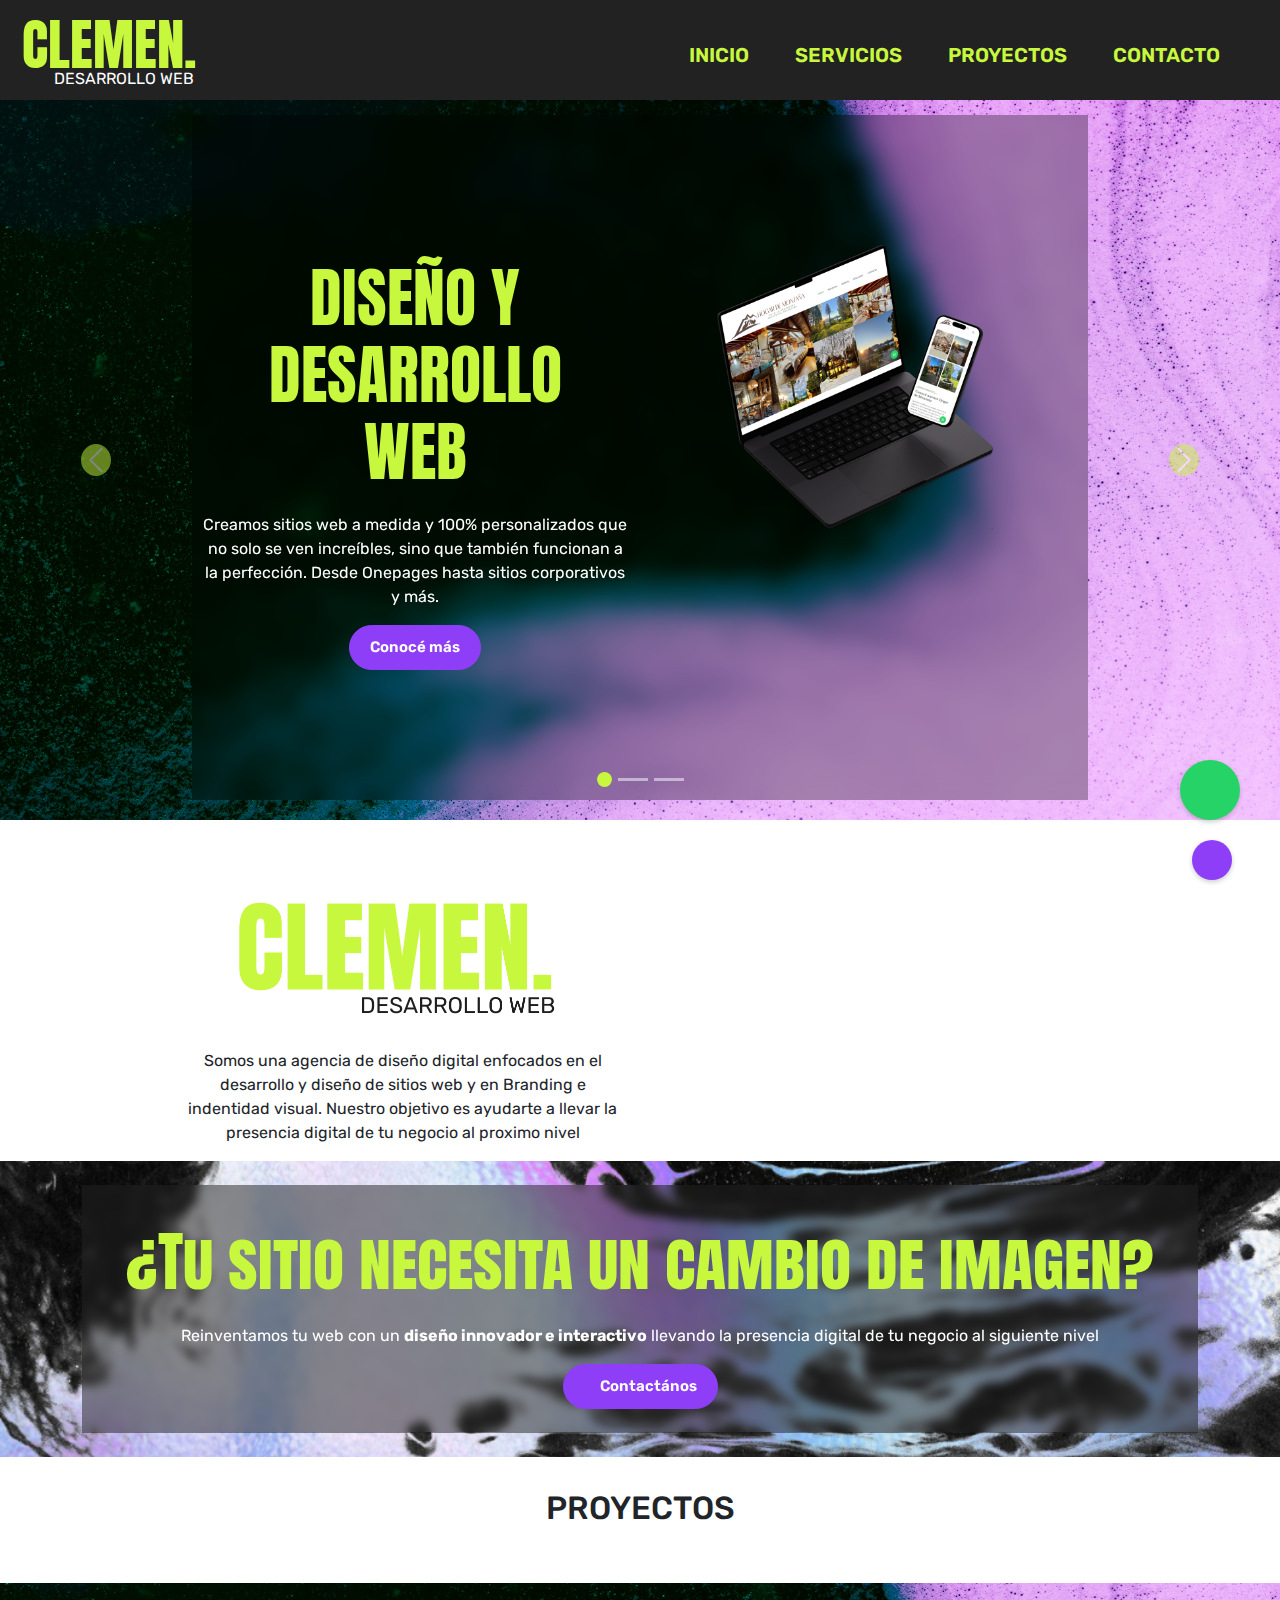
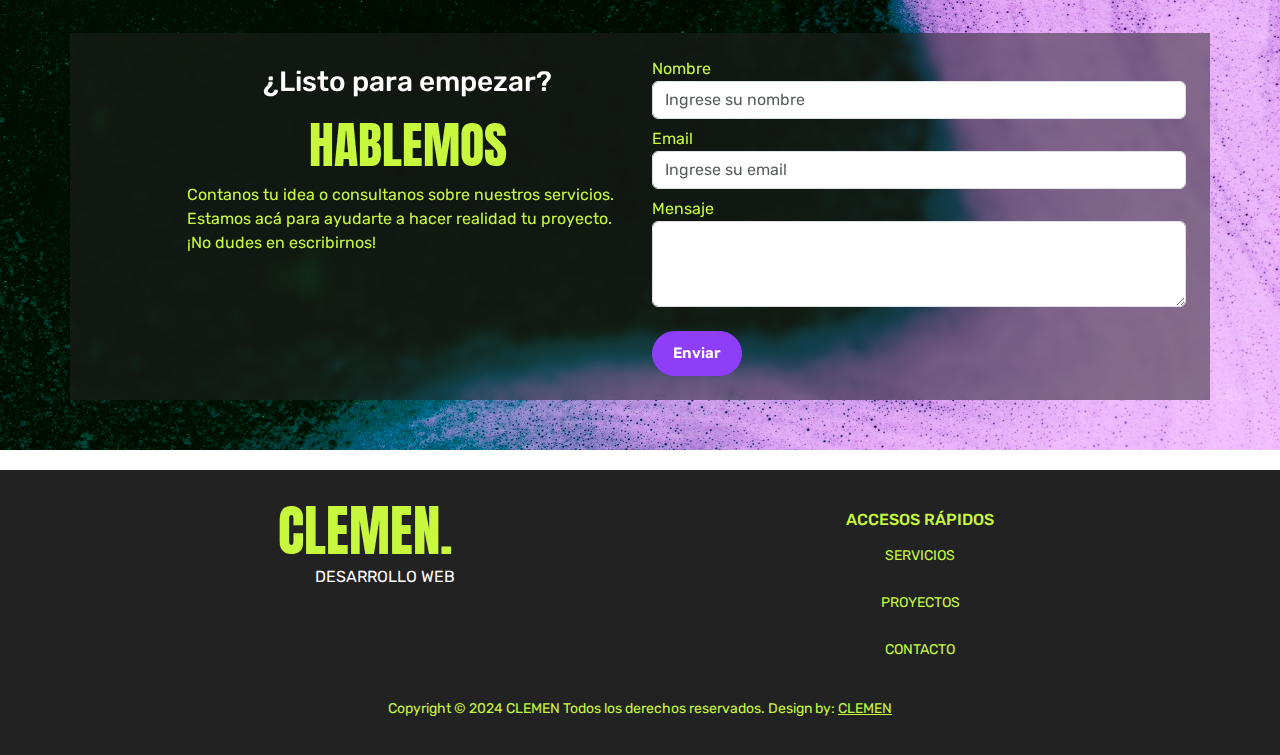
<file: index.html>
<!DOCTYPE html>
<html lang="es">
<head>
    <meta charset="UTF-8">
    <meta name="viewport" content="width=device-width, initial-scale=1.0">
    <!-- BS 5.3.3 -->
    <link href="https://cdn.jsdelivr.net/npm/bootstrap@5.3.3/dist/css/bootstrap.min.css" rel="stylesheet" integrity="sha384-QWTKZyjpPEjISv5WaRU9OFeRpok6YctnYmDr5pNlyT2bRjXh0JMhjY6hW+ALEwIH" crossorigin="anonymous">
    <!-- Font Awesome -->
    <link rel="stylesheet" href="https://cdnjs.cloudflare.com/ajax/libs/font-awesome/6.5.2/css/all.min.css" integrity="sha512-SnH5WK+bZxgPHs44uWIX+LLJAJ9/2PkPKZ5QiAj6Ta86w+fsb2TkcmfRyVX3pBnMFcV7oQPJkl9QevSCWr3W6A==" crossorigin="anonymous" referrerpolicy="no-referrer" />
    <!-- AOS Animation link -->
    <link href="https://unpkg.com/aos@2.3.1/dist/aos.css" 
    rel="stylesheet">


    <!-- owl libreria cdnjs -->
    <link rel="stylesheet" href="https://cdnjs.cloudflare.com/ajax/libs/OwlCarousel2/2.3.4/assets/owl.carousel.css" integrity="sha512-UTNP5BXLIptsaj5WdKFrkFov94lDx+eBvbKyoe1YAfjeRPC+gT5kyZ10kOHCfNZqEui1sxmqvodNUx3KbuYI/A==" crossorigin="anonymous" referrerpolicy="no-referrer" />
    <link rel="stylesheet" href="https://cdnjs.cloudflare.com/ajax/libs/OwlCarousel2/2.3.4/assets/owl.theme.default.min.css" integrity="sha512-sMXtMNL1zRzolHYKEujM2AqCLUR9F2C4/05cdbxjjLSRvMQIciEPCQZo++nk7go3BtSuK9kfa/s+a4f4i5pLkw==" crossorigin="anonymous" referrerpolicy="no-referrer" />
    <!-- CSS Link -->
    <link rel="stylesheet" href="./css/style.css?">


    <title>CLEMEN. | DISEÑO WEB</title>


</head>
<body>
    <div class="floating-button">
        <a href="https://wa.me/+542325420041" target="_blank">
            <i class="fa-brands fa-whatsapp"></i>
        </a>
    </div>
<!-- MENU -->
<nav class="navbar navbar-expand-sm navbar-dark sticky-top">    
    <div class="container-fluid">
        <a class="navbar-brand" href="#">CLEMEN. <br> <span>DESARROLLO WEB</span></a>

        <button class="navbar-toggler" type="button" data-bs-toggle="collapse" data-bs-target="#menu">
            <input type="checkbox" id="checkbox" data-bs-toggle="collapse" data-bs-target="#menu">
            <label for="checkbox" class="toggle">
                <div class="bars" id="bar1"></div>
                <div class="bars" id="bar2"></div>
                <div class="bars" id="bar3"></div>
            </label>
        </button>
        <div class="collapse navbar-collapse" id="menu">
            <ul class="navbar-nav">
                <li class="nav-item">
                <a class="nav-link" href="#">Inicio</a>
                </li>
                <li class="nav-item">
                <a class="nav-link" href="#servicios">Servicios</a>
                </li>
                <li class="nav-item">
                <a class="nav-link" href="#proyectos">Proyectos</a>
                </li>
                <li class="nav-item">
                <a class="nav-link" href="#contacto">Contacto</a>
                </li>
            </ul>
            <div class="redes">
                <a href="https://www.instagram.com/clemen.desarrolloweb/" target="_blank"><i class="fa-brands fa-instagram"></i></a>
                <a href="https://github.com/Lucas-Bragagnolo/" target="_blank"><i class="fa-brands fa-github"></i></a>                        
            </div>
        </div>
    </div>
    </nav>
    <main class="carousel-main">    
        <!-- Carousel -->
        <div id="demo" class="carousel slide" data-bs-ride="carousel">
    
        <!-- Indicators/dots -->
        <div class="carousel-indicators">
        <button type="button" data-bs-target="#demo" data-bs-slide-to="0" class="active">        
        </button>
        <button type="button" class="no-active" data-bs-target="#demo" data-bs-slide-to="1">
        </button>
        <button type="button" class="no-active" data-bs-target="#demo" data-bs-slide-to="2">
        </button>
        </div>
        <!-- The slideshow/carousel -->
        <div class="carousel-inner">
            <div class="carousel-item active">
                <div class="img img-slider2"></div>
                <div class="carousel-caption">
                    <div class="row">
                        <div class="col-md-6">
                            <h2 class="responsive-titulo text-center ">DISEÑO Y DESARROLLO WEB</h2>
                            <img src="./img/mockup-slider-1.png" class="img-fluid no-active-desktop" alt="imagen-slider1">
                            <p class="text-center">Creamos sitios web a medida y 100% personalizados que no solo se ven increíbles, sino que también funcionan a la perfección. Desde Onepages hasta sitios corporativos y más.</p>
                            <div class="boton-call text-center">
                                <a href="#proyectos" class="btn btn-primary btn-call">Conocé más</a>
                            </div>                                                        
                        </div>
                        <div class="col-md-6 no-active-movile">
                            <img src="./img/mockup-slider-1.png" class="img-fluid" alt="imagen-slider1">                            
                        </div>
                    </div>
                </div>
            </div>
    
            <div class="carousel-item">
                <div class="img img-slider3"></div>
                <div class="carousel-caption">
                    <div class="row">
                        <div class="col-md-6">
                            <h2 class="responsive-titulo text-center">BRANDING E IDENTIDAD VISUAL</h2>
                            <img src="./img/branding.jpg" class="img-fluid no-active-desktop" alt="imagen-slider1">
                            <p class="text-center">Tu marca merece ser única. Diseñamos identidades visuales que cuentan tu historia y conectan con tu audiencia. Desde logos hasta manuales de marca, te ayudamos a construir una imagen coherente y poderosa.</p>
                            <div class="boton-call text-center">
                                <a href="#proyectos" class="btn btn-primary btn-call">Conocé más</a>
                            </div>                                                        
                        </div>
                        <div class="col-md-6 no-active-movile">
                            <img src="./img/branding.jpg" class="img-fluid" alt="imagen-slider1">
                        </div>
                    </div>
                    
                </div>
            </div>        
        </div>    
        <!-- Left and right controls/icons -->
        <button class="carousel-control-prev" type="button" data-bs-target="#demo" data-bs-slide="prev">
        <span class="carousel-control-prev-icon"></span>
        </button>
        <button class="carousel-control-next" type="button" data-bs-target="#demo" data-bs-slide="next">
        <span class="carousel-control-next-icon"></span>
        </button>
        </div>
    
    </main>

<section class="about-us mt-5" id="servicios">
    <div class="container">
        <div class="row">
            <div class="col-md-5 col-lg-5 offset-md-1 col-lg-1 offset-lg-1">
                <img src="./img/logo/logo-dark.png" width="100%" alt="">
                <p class="text-center">Somos una agencia de diseño digital enfocados en el desarrollo y diseño de sitios web y en Branding e indentidad visual. Nuestro objetivo es ayudarte a llevar la presencia digital de tu negocio al proximo nivel</p>
            </div>
            <div class="col-md-5 col-lg-5 offset-md-1 col-lg-1 offset-lg-1 col-12">
                <div class="container-fluid d-flex ">
                    <div class="owl-carousel owl-one owl-theme justify-content-center align-items-center">
                        <div class="item item-design"><a href="./pages/web-design.html"><h4 class="animated-header">DISEÑO WEB</h4></a>           
                        </div>
                        <div class="item item-branding">                
                            <a href="./pages/branding.html"><h4 class="animated-header">BRANDING</h4></a>                       
                        </div>
                    </div>
                </div>
            </div>
        </div>
    </div>


                

</section>

<section class="jumbotron">
    <div class="container text-center p-4">
        <div class="row">
            <div class="col-12 p-4 text-center blur">
                <h2 class="responsive-titulo text-center">¿Tu sitio necesita un cambio de imagen?</h2>
                <p class="text-white">Reinventamos tu web con un <strong>diseño innovador e interactivo</strong> llevando la presencia digital de tu negocio al siguiente nivel</p>
                <a href="" class="btn btn-primary btn-call"><i class="fa-brands fa-whatsapp me-3"></i>Contactános</a>
        </div>

        
    </div>
</section>
<section class="call-action m-2" id="proyectos">
    <div class="container">
        <h2 class="p-4 text-center">PROYECTOS</h2>
    </div>    
    <div class="container-fluid">
        <div class="row">
            <div class="owl-carousel owl-two owl-theme justify-content-center align-items-center">
                <div class="item-proyecto item-proyecto1">
                    <a href="https://alzuarteaht.com.ar" target="_blank">
                        <div class="overlay"></div>
                    </a>
                </div>
                <div class="item-proyecto item-proyecto2">
                    <a href="https://lucas-bragagnolo.github.io/Brossi/" target="_blank">
                        <div class="overlay"></div>
                    </a>
                </div>
                <div class="item-proyecto item-proyecto3">
                    <a href="https://guerrieripropiedades.com" target="_blank">
                        <div class="overlay"></div>
                    </a>                    
                </div>
                <div class="item-proyecto item-proyecto4">
                    <a href="https://hogardemontaña.com.ar" target="_blank">
                        <div class="overlay"></div>
                    </a>                    
                </div>
                <div class="item-proyecto item-proyecto5">
                    <a href="https://gesellcostabonita.com.ar/" target="_blank">
                        <div class="overlay"></div>
                    </a>                    
                </div>

        </div>
        </div>
    </div>
</section>
<section class="contacto mt-4" id="contacto">
    <div class="container bg-blur p-4">
        <div class="row">
            <div class="col-md-5 col-lg-5 offset-md-1 col-lg-offset-1">
                <h3 class="p-2 text-center text-white">¿Listo para empezar?</h3>
                <h2 class="text-center anton">Hablemos</h2>
                <p>Contanos tu idea o consultanos sobre nuestros servicios. Estamos acá para ayudarte a hacer realidad tu proyecto. ¡No dudes en escribirnos!</p>
            </div>
            <div class="col-12 col-md-6 col-lg-6">
                <div class="contacto-formulario">
                    <form action="">
                        <div class="form-group mb-2">
                            <label for="nombre">Nombre</label>
                            <input type="text" class="form-control" id="nombre" placeholder="Ingrese su nombre">
                        </div>
                        <div class="form-group mb-2">    
                            <label for="email">Email</label>
                            <input type="email" class="form-control" id="email" placeholder="Ingrese su email">
                            
                        </div>
                        <div class="form-group mb-4">
                            <label for="mensaje">Mensaje</label>
                            <textarea class="form-control" id="mensaje" rows="3"></textarea>
                        </div>
                        <button type="submit" class="btn btn-primary btn-call">Enviar</button>
                    </form>
                </div>
            </div>
        </div>
    </div>
</section>
<footer>
    <div class="container">
        <div class="row">
            <div class="col-12 col-md-6 col-lg-6">
                    <div class="logo-footer m-4">
                        <a href="#">CLEMEN. <br><span>DESARROLLO WEB</span></a>
                    </div>
                    <div class="redes">
                        <a href="https://www.instagram.com/clemen.desarrolloweb/" target="_blank"><i class="fa-brands fa-instagram"></i></a>
                        <a href="https://github.com/Lucas-Bragagnolo/" target="_blank"><i class="fa-brands fa-github"></i></a>                        
                    </div>
            </div>
            <div class="col-12 col-md-6 col-lg-6">
                <div class="accesos-rapidos">  
                    <h3>ACCESOS RÁPIDOS</h3>
                    <ul class="list-group">
                        <li class="list-group-item"><a href="#servicios">SERVICIOS</a></li>
                        <li class="list-group-item"><a href="#call-action">PROYECTOS</a></li>
                        <li class="list-group-item"><a href="#contacto">CONTACTO</a></li>                        
                    </ul>
                </div>
            </div>
        </div>
        <!-- COPYRIGHT -->

        <div class="copyright">
            <p>Copyright © 2024 CLEMEN Todos los derechos reservados. Design by: <a href="#">CLEMEN</a></p>
        </div>
    </div>
</footer>
<!-- Agrego el boton de ir arriba -->
<a href="#" class="ir-arriba"><i class="fa-solid fa-arrow-up"></i></a>
    <!-- Bootstrap script -->
    <!--jqery script -->
    <script src="https://cdnjs.cloudflare.com/ajax/libs/jquery/3.7.1/jquery.min.js" integrity="sha512-v2CJ7UaYy4JwqLDIrZUI/4hqeoQieOmAZNXBeQyjo21dadnwR+8ZaIJVT8EE2iyI61OV8e6M8PP2/4hpQINQ/g==" crossorigin="anonymous" referrerpolicy="no-referrer"></script>
    <!-- Owl carousel script -->
    <script src="https://cdnjs.cloudflare.com/ajax/libs/OwlCarousel2/2.3.4/owl.carousel.min.js" integrity="sha512-bPs7Ae6pVvhOSiIcyUClR7/q2OAsRiovw4vAkX+zJbw3ShAeeqezq50RIIcIURq7Oa20rW2n2q+fyXBNcU9lrw==" crossorigin="anonymous" referrerpolicy="no-referrer"></script>
    <script>
    $('.owl-one').owlCarousel({
    loop:true,
    margin: 10,
    responsive:{
            0:{
                items:2
            },
            600:{
                items:2
            },
            1000:{
                items:2
            }
        }
    })
    $('.owl-two').owlCarousel({
    loop: true,
    margin: 10,    
    items: 1,
    autoplay: true,
    center: true,
    autowidth: true,
    autoplayTimeout: 3000, // Cambia cada 3 segundos
    autoplayHoverPause: true,
    responsive:{
            0:{
                items:1.4
            },
            600:{
                items:3
            },
            1000:{
                items:5
            }
        }
  });
    </script>
    <!-- Script BS 5.3.3 -->
    <script src="https://cdn.jsdelivr.net/npm/bootstrap@5.3.3/dist/js/bootstrap.bundle.min.js" integrity="sha384-YvpcrYf0tY3lHB60NNkmXc5s9fDVZLESaAA55NDzOxhy9GkcIdslK1eN7N6jIeHz" crossorigin="anonymous"></script>

    <!-- Script JS MAIN
    <script src="./js/main.js"></sc>  -->
</body>
</html>
</file>
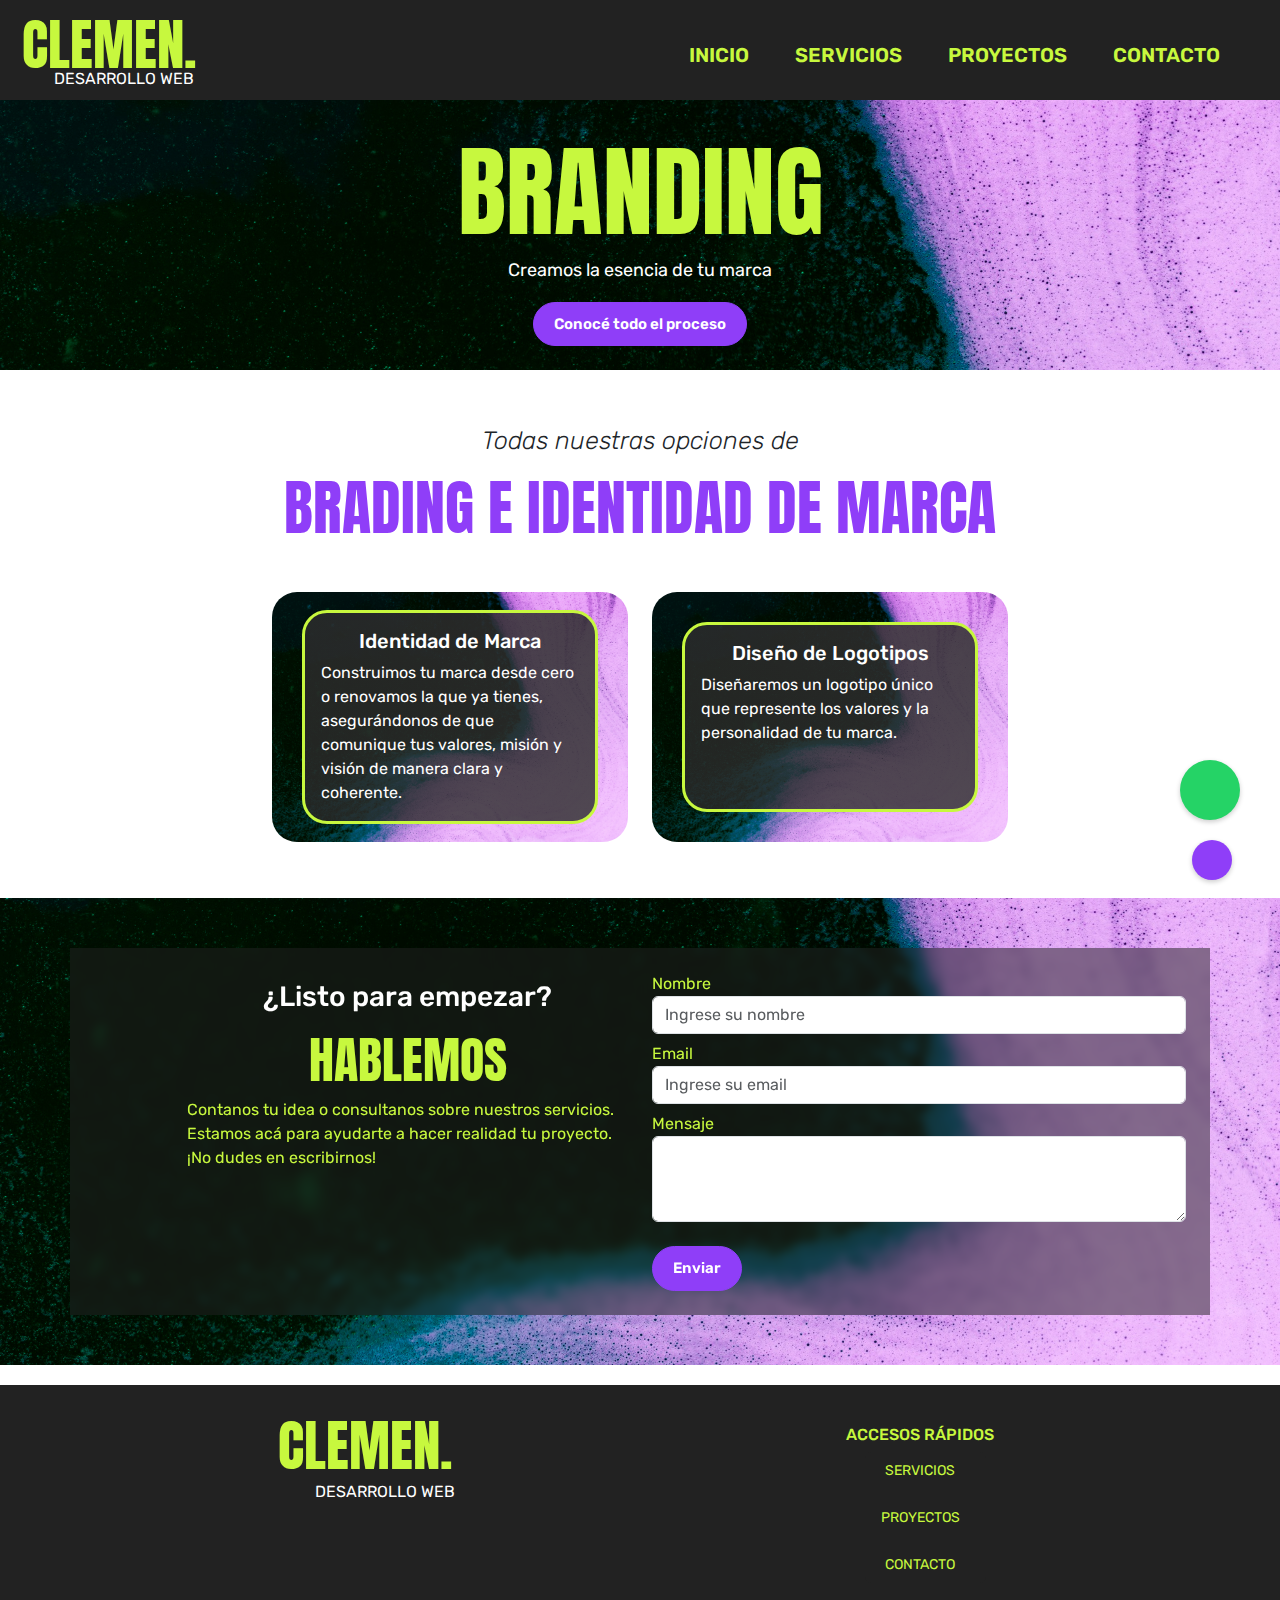
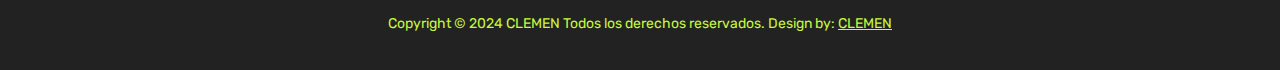
<file: pages/branding.html>
<!DOCTYPE html>
<html lang="es">
<head>
    <meta charset="UTF-8">
    <meta name="viewport" content="width=device-width, initial-scale=1.0">
    <!-- BS 5.3.3 -->
    <link href="https://cdn.jsdelivr.net/npm/bootstrap@5.3.3/dist/css/bootstrap.min.css" rel="stylesheet" integrity="sha384-QWTKZyjpPEjISv5WaRU9OFeRpok6YctnYmDr5pNlyT2bRjXh0JMhjY6hW+ALEwIH" crossorigin="anonymous">
    <!-- Font Awesome -->
    <link rel="stylesheet" href="https://cdnjs.cloudflare.com/ajax/libs/font-awesome/6.5.2/css/all.min.css" integrity="sha512-SnH5WK+bZxgPHs44uWIX+LLJAJ9/2PkPKZ5QiAj6Ta86w+fsb2TkcmfRyVX3pBnMFcV7oQPJkl9QevSCWr3W6A==" crossorigin="anonymous" referrerpolicy="no-referrer" />
    <!-- AOS Animation link -->
    <link href="https://unpkg.com/aos@2.3.1/dist/aos.css" 
    rel="stylesheet">


    <!-- owl libreria cdnjs -->
    <link rel="stylesheet" href="https://cdnjs.cloudflare.com/ajax/libs/OwlCarousel2/2.3.4/assets/owl.carousel.css" integrity="sha512-UTNP5BXLIptsaj5WdKFrkFov94lDx+eBvbKyoe1YAfjeRPC+gT5kyZ10kOHCfNZqEui1sxmqvodNUx3KbuYI/A==" crossorigin="anonymous" referrerpolicy="no-referrer" />
    <link rel="stylesheet" href="https://cdnjs.cloudflare.com/ajax/libs/OwlCarousel2/2.3.4/assets/owl.theme.default.min.css" integrity="sha512-sMXtMNL1zRzolHYKEujM2AqCLUR9F2C4/05cdbxjjLSRvMQIciEPCQZo++nk7go3BtSuK9kfa/s+a4f4i5pLkw==" crossorigin="anonymous" referrerpolicy="no-referrer" />
    <!-- CSS Link -->
    <link rel="stylesheet" href="../css/style.css?">


    <title>CLEMEN. | DISEÑO WEB</title>


</head>
<body>
    <div class="floating-button">
        <a href="https://wa.me/+542325420041" target="_blank">
            <i class="fa-brands fa-whatsapp"></i>
        </a>
    </div>
<!-- MENU -->
<nav class="navbar navbar-expand-sm navbar-dark sticky-top">    
    <div class="container-fluid">
        <a class="navbar-brand" href="#">CLEMEN. <br> <span>DESARROLLO WEB</span></a>

        <button class="navbar-toggler" type="button" data-bs-toggle="collapse" data-bs-target="#menu">
            <input type="checkbox" id="checkbox" data-bs-toggle="collapse" data-bs-target="#menu">
            <label for="checkbox" class="toggle">
                <div class="bars" id="bar1"></div>
                <div class="bars" id="bar2"></div>
                <div class="bars" id="bar3"></div>
            </label>
        </button>
        <div class="collapse navbar-collapse" id="menu">
            <ul class="navbar-nav">
                <li class="nav-item">
                <a class="nav-link" href="#">Inicio</a>
                </li>
                <li class="nav-item">
                <a class="nav-link" href="#servicios">Servicios</a>
                </li>
                <li class="nav-item">
                <a class="nav-link" href="#proyectos">Proyectos</a>
                </li>
                <li class="nav-item">
                <a class="nav-link" href="#contacto">Contacto</a>
                </li>
            </ul>
            <div class="redes">
                <a href="https://www.instagram.com/clemen.desarrolloweb/" target="_blank"><i class="fa-brands fa-instagram"></i></a>
                <a href="https://github.com/Lucas-Bragagnolo/" target="_blank"><i class="fa-brands fa-github"></i></a>                        
            </div>
        </div>
    </div>
    </nav>
    <main class="main-webdesign"> 
        <div class="container p-4 d-flex flex-column justify-content-center align-items-center">
            <h3></h3>
            <h1>Branding</h1>
            <p>Creamos la esencia de tu marca</p>                 
            <div class="boton-call text-center">
                <a href="#proyectos" class="btn btn-primary btn-call">Conocé todo el proceso</a>
            </div> 
        </div>   
    </main>
    <section>
        <div class="row">
            <div class="owl-carousel owl-two owl-theme justify-content-center align-items-center">

                <div class="item-logo item-logo1">                
                    <div class="overlay"></div>                
                </div>
                <div class="item-logo item-logo2">                
                    <div class="overlay"></div>                
                </div>
                <div class="item-logo item-logo3">                
                    <div class="overlay"></div>                
                </div>
                <div class="item-logo item-logo4">                
                    <div class="overlay"></div>                
                </div>
                <div class="item-logo item-logo5">                
                    <div class="overlay"></div>                
                </div>



        </div>
        </div>
    </section>    
    <section class="proceso mt-4 p-4">
        <div class="container">
            <div class="row">
                <div class="col-12 titulo-webdesign">
                    <h3 class="p-2 text-center">Todas nuestras opciones de </h3>
                    <h2 class="mb-5">Brading e identidad de marca</h2>
                </div>
                <div class="col-md-4 col-lg-4 offset-lg-2 col-12 mb-2">
                    <div class="card card-branding">
                        <div class="card-body card-body-branding">
                            
                            <h5 class="card-title text-center">Identidad de Marca</h5>
                            <p class="card-text">Construimos tu marca desde cero o renovamos la que ya tienes, asegurándonos de que comunique tus valores, misión y visión de manera clara y coherente.</p>
                        </div>
                    </div>
                </div>
                <div class="col-md-4 col-lg-4 col-12 mb-2">
                    <div class="card card-branding">
                        
                        <div class="card-body card-body-branding">
                            <h5 class="card-title text-center">Diseño de Logotipos</h5>

                            <p class="card-text">Diseñaremos un logotipo único que represente los valores y la personalidad de tu marca.</p>
                        </div>
                    </div>
                </div>

            </div>
        </div>
    </section>

<section class="contacto mt-4" id="contacto">
    <div class="container bg-blur p-4">
        <div class="row">
            <div class="col-md-5 col-lg-5 offset-md-1 col-lg-offset-1">
                <h3 class="p-2 text-center text-white">¿Listo para empezar?</h3>
                <h2 class="text-center anton">Hablemos</h2>
                <p>Contanos tu idea o consultanos sobre nuestros servicios. Estamos acá para ayudarte a hacer realidad tu proyecto. ¡No dudes en escribirnos!</p>
            </div>
            <div class="col-12 col-md-6 col-lg-6">
                <div class="contacto-formulario">
                    <form action="">
                        <div class="form-group mb-2">
                            <label for="nombre">Nombre</label>
                            <input type="text" class="form-control" id="nombre" placeholder="Ingrese su nombre">
                        </div>
                        <div class="form-group mb-2">    
                            <label for="email">Email</label>
                            <input type="email" class="form-control" id="email" placeholder="Ingrese su email">
                            
                        </div>
                        <div class="form-group mb-4">
                            <label for="mensaje">Mensaje</label>
                            <textarea class="form-control" id="mensaje" rows="3"></textarea>
                        </div>
                        <button type="submit" class="btn btn-primary btn-call">Enviar</button>
                    </form>
                </div>
            </div>
        </div>
    </div>
</section>
<footer>
    <div class="container">
        <div class="row">
            <div class="col-12 col-md-6 col-lg-6">
                    <div class="logo-footer m-4">
                        <a href="#">CLEMEN. <br><span>DESARROLLO WEB</span></a>
                    </div>
                    <div class="redes">
                        <a href="https://www.instagram.com/clemen.desarrolloweb/" target="_blank"><i class="fa-brands fa-instagram"></i></a>
                        <a href="https://github.com/Lucas-Bragagnolo/" target="_blank"><i class="fa-brands fa-github"></i></a>                        
                    </div>
            </div>
            <div class="col-12 col-md-6 col-lg-6">
                <div class="accesos-rapidos">  
                    <h3>ACCESOS RÁPIDOS</h3>
                    <ul class="list-group">
                        <li class="list-group-item"><a href="#servicios">SERVICIOS</a></li>
                        <li class="list-group-item"><a href="#call-action">PROYECTOS</a></li>
                        <li class="list-group-item"><a href="#contacto">CONTACTO</a></li>                        
                    </ul>
                </div>
            </div>
        </div>
        <!-- COPYRIGHT -->

        <div class="copyright">
            <p>Copyright © 2024 CLEMEN Todos los derechos reservados. Design by: <a href="#">CLEMEN</a></p>
        </div>
    </div>
</footer>
<!-- Agrego el boton de ir arriba -->
    <a href="#" class="ir-arriba"><i class="fa-solid fa-arrow-up"></i></a>
    <!-- Bootstrap script -->
    <!--jqery script -->
    <script src="https://cdnjs.cloudflare.com/ajax/libs/jquery/3.7.1/jquery.min.js" integrity="sha512-v2CJ7UaYy4JwqLDIrZUI/4hqeoQieOmAZNXBeQyjo21dadnwR+8ZaIJVT8EE2iyI61OV8e6M8PP2/4hpQINQ/g==" crossorigin="anonymous" referrerpolicy="no-referrer"></script>
    <!-- Owl carousel script -->
    <script src="https://cdnjs.cloudflare.com/ajax/libs/OwlCarousel2/2.3.4/owl.carousel.min.js" integrity="sha512-bPs7Ae6pVvhOSiIcyUClR7/q2OAsRiovw4vAkX+zJbw3ShAeeqezq50RIIcIURq7Oa20rW2n2q+fyXBNcU9lrw==" crossorigin="anonymous" referrerpolicy="no-referrer"></script>
    <script>
    $('.owl-one').owlCarousel({
    loop:true,
    margin: 10,    
    center: true,
    responsive:{
            0:{
                items:1
            },
            600:{
                items:3
            },
            1000:{
                items:3
            }
        }
    })
    $('.owl-two').owlCarousel({
    loop: true,
    margin: 10,    
    items: 1,
    autoplay: true,
    center: true,
    autowidth: true,
    autoplayTimeout: 3000, // Cambia cada 3 segundos
    autoplayHoverPause: true,
    responsive:{
            0:{
                items:1.3
            },
            600:{
                items:3
            },
            1000:{
                items:3.5
            }
        }
  });
    </script>
    <!-- Script BS 5.3.3 -->
    <script src="https://cdn.jsdelivr.net/npm/bootstrap@5.3.3/dist/js/bootstrap.bundle.min.js" integrity="sha384-YvpcrYf0tY3lHB60NNkmXc5s9fDVZLESaAA55NDzOxhy9GkcIdslK1eN7N6jIeHz" crossorigin="anonymous"></script>

    <!-- Script JS MAIN -->
    <script src="../js/main.js"></script> 
</body>
</html>
</file>
<file: css/style.css>
@import url('https://fonts.googleapis.com/css2?family=Anton+SC&family=Rubik:ital,wght@0,300..900;1,300..900&display=swap');
* {
    margin: 0;
    padding: 0;
    box-sizing: border-box;
}
body{
    font-family: 'Rubik', sans-serif;
}
.navbar-dark{
    background-color: #222222;
}
.navbar{
    height: auto;
    padding: 30px 10px;
    display: flex;
    justify-content: space-between;
}
.navbar-toggler{
    border: 0px;
    color:#222222;
    border-radius: 0px;
}


.navbar-toggler:hover{
    color: #fff;
    transition: all, 0.2s;
    transform: scale(1.3);
}

.navbar-brand {
    color: #C7F83E;
    width: 70%;
    font-family: 'Anton SC', sans-serif;
    font-size: 55px;   
    margin-bottom: 0px; 
    line-height: 34px;  
    padding: 10px;
    
}
.navbar-toggler:focus{
    box-shadow: none;
}

.navbar-brand span {
    position: absolute;    
    font-size: 16px;
    margin-left: 32px;
    color: #fff;
    text-align: right;
    font-family: "Rubik", sans-serif;
    font-style: normal;


}
.navbar-nav li {
    display: flex;
    justify-content: space-between;
    align-items: end;
    padding: 10px;        
    font-size: 20px;
    width: 100%;
    text-transform: uppercase;
}
.nav-item{
    text-align: center;
}
/* cambio de color a negro del texto de cada nav-link en hover */
.nav-item .nav-link{
    color: #C7F83E;
    font-weight: 600;
    font-size: 20px;
    padding: 10px;
    border-radius: 50px;
    transition: all 0.3s ease-in-out;
    margin-right: 10px;
}
.nav-item:hover{
    background-color: #C7F83E;
    transition: all, 0.2s;
    transform: scale(1.1);
}
.navbar-collapse{
    margin-top: 20px;
}

.nav-item:hover a{
    color: #222222;
}



/* Cambio de estilo el toggler */
#checkbox {
    display: none;
  }
  
  .toggle {
    position: relative;
    width: 40px;
    height: 40px;
    cursor: pointer;
    display: flex;
    flex-direction: column;
    align-items: center;
    justify-content: center;
    gap: 10px;
    transition-duration: .5s;
  }
  
  .bars {
    width: 100%;
    height: 4px;
    background-color: #8f3ef8;
    border-radius: 4px;
  }
  
  #bar2 {
    transition-duration: .8s;
  }
  
  #bar1,#bar3 {
    width: 70%;
  }
  
  #checkbox:checked + .toggle .bars {
    position: absolute;
    transition-duration: .5s;
  }
  
  #checkbox:checked + .toggle #bar2 {
    transform: scaleX(0);
    transition-duration: .5s;
  }
  
  #checkbox:checked + .toggle #bar1 {
    width: 100%;
    transform: rotate(45deg);
    transition-duration: .5s;
  }
  
  #checkbox:checked + .toggle #bar3 {
    width: 100%;
    transform: rotate(-45deg);
    transition-duration: .5s;
  }
  
  #checkbox:checked + .toggle {
    transition-duration: .5s;
    transform: rotate(180deg);
  }
  /* Fin de estilos de toggel */


.carousel-item .img {
    max-width: 100%;
    height: 90vh;
    background-position: center;
    background-size: cover;
    background-repeat: no-repeat;

}

.img-slider1{
    background-image: url(../img/24402997_282883655780188.jpg);
}
.img-slider2{
    background-image: url(../img/2148346930.jpg);
}
.img-slider3{
    background-image: url(../img/106179.jpg);
}
.img-slider4{
    background-image: url(../img/slider-ux.jpg);
}

.carousel-caption{
    position: absolute;
    top: 0%;
    height: auto;
    padding: 10px;    
    backdrop-filter: blur(10px);
    background-image: linear-gradient(to bottom, rgba(0, 0, 0, 0.3), rgba(0, 0, 0, 0.3));
}

.carousel-control-next-icon,
.carousel-control-prev-icon {
    background-color: #C7F83E;
    border-radius: 50%;
    width: 30px;
}

/* cambio de estilo los botones de los indicadores del carousel a botones amarillos redondos con el active en el indicador activo */
.carousel-indicators{
    height: 50px;
}
.carousel-indicators{
    height: 50px;
    display: flex;
    justify-content: center;
    align-items: center;
}


.responsive-titulo {
	font-size: clamp(1.2rem, 10vw, 4rem);
    padding: 15px;
    font-family: 'Anton SC', sans-serif;
}
.responsive-titulo {
	background-image: linear-gradient(92deg, #c7f83e 10%, #C7F83E 80%);
	-webkit-text-fill-color: #0000;
	-webkit-background-clip: text;
}


.carousel-indicators{
    margin-top: 20px;
}

.carousel-indicators .active{
    background-color: #C7F83E;
    height: 15px;
    width: 15px;
    border-radius: 50%;
}


.boton-call {
    width: auto;
}
.btn-call {
    background-color: #8f3ef8;
    color: #fff;
    border: 1px solid #8f3ef8;
    font-size: 15px;
    font-weight: 600;
    padding: 10px 20px;
    border-radius: 50px;    
    transition: all 0.3s ease-in-out;
}
.btn-call:hover {
    background-color: #222222;
    color: #C7F83E;
    border: 2px solid #C7F83E;
    transition: all 0.3s ease-in-out;
}
.owl-carousel .item{    
    border-radius: 10px;
    padding: 0px;
    font-size: 25px;
    text-align: center;
    background-size: cover;
    background-position: center;
    background-repeat: no-repeat;
    height: 250px;
    display: flex;
    justify-content: center;
    align-items: end;
}
.item p{
    font-size: 1rem;
}
.item a{
  text-decoration: none;
  color :#222222;
  background-color: #C7F83E;
  width: 100%;
  padding: 10px 0px 0px 10px;
  margin-bottom: 10px;
  transition: all 0.2s;
}
.item a:hover {
    background-color: #8f3ef8;
    color: #fff;
    transition: all 0.2s;
}

.owl-carousel .item-proyecto{
    height: 250px;
    width: auto;
    background-size: cover;
    background-position: center;    
}
.owl-two .item-proyecto{
    filter: grayscale(100%);
}
.owl-two .item-proyecto:hover {
    transform: scale(1.1);
    transition: all 0.3s ease-in-out;
    filter: grayscale(0%)
}

.owl-two .item-logo {
    height: 200px;
    width: auto;
    background-size: cover;
    background-position: center;  
    
}

.item-proyecto1{
    background-image: url(../img/mockup-aht.jpg);
}

.item-proyecto2{
    background-image: url(../img/mockup-brossi.jpg);
}

.item-proyecto3{
    background-image: url(../img/mockup-guerrieri.jpg);
}

.item-proyecto4{
    background-image: url(../img/mockup-hogar.jpg);
}

.item-proyecto5{
    background-image: url(../img/mockup-costabonita.jpg);
}
.item-logo1{
    background-image: url(../img/logosBranding/aht.png);
}

.item-logo2{
    background-image: url(../img/logosBranding/costabonita-1.png);
}

.item-logo3{
    background-image: url(../img/logosBranding/costabonita.png);
}

.item-logo4{
    background-image: url(../img/logosBranding/hogarmontaña.png);
}

.item-logo5{
    background-image: url(../img/logosBranding/planb.png);
}

.item-branding{
    background-image: url(../img/branding.jpg);
}
.item-design{
    background-image: url(../img/diseno-web.jpg);
}
.item-seo{
    background-image: url(../img/seo.jpg);
}
.overlay{
    background-color: rgba(0, 0, 0, 0.5);
    position: absolute;
    top: 0;
    left: 0;
    width: 100%;
    height: 100%;
    display: flex;
    justify-content: center;
    align-items: center;
    opacity: 0;
    transition: opacity 0.3s ease;
}




.animated-header:hover::before {
transform: translateX(0);
}

.animated-header:hover {
color: white; /* Color del texto cuando está animado */
background-color: #8f3ef8;
}
footer{
    background-color: #222222;
    color: #C7F83E;
    padding: 20px;
    text-align: center;
    font-size: 14px;
    margin-top: 20px;
}

.logo-footer a{
    width: 100px;
    height: 100px;
    margin-bottom: 20px;
    color: #C7F83E;
    width: 70%;
    font-family: 'Anton SC', sans-serif;
    font-size: 55px;   
    margin-bottom: 0px; 
    line-height: 34px;  
    padding: 20px;
    text-decoration: none;
}
.logo-footer a span {
    position: absolute;    
    font-size: 16px;    
    color: #fff;    
    font-family: "Rubik", sans-serif;
    font-style: normal;
    margin-left: -30px;
    
}

.redes{
    display: flex;
    justify-content: center;
    align-items: center;
    margin-top: 20px;
    margin-bottom: 20px;
}
.redes a{
    color: #C7F83E;
    font-size: 30px;
    margin-right: 10px;
    transition: all 0.3s ease-in-out;
}
.redes a:hover{
    color: #8f3ef8;
    transform: scale(1.2);
}
.accesos-rapidos{
    display: flex;
    justify-content: center;
    align-items: center;
    flex-direction: column;
    margin-top: 20px;
    margin-bottom: 20px;    
}
.accesos-rapidos ul{
    list-style: none;
    padding: 0;
    margin: 0;    
}
.accesos-rapidos li{
    margin-bottom: 10px;
    background-color: #222222;
    border: 0px;
}
.accesos-rapidos h3{
    color: #C7F83E;
    font-size: 16px;
    margin-right: 10px;
    transition: all 0.3s ease-in-out;
}
.accesos-rapidos a{
    color: #C7F83E;
    font-size: 14px;
    margin-right: 10px;
    transition: all 0.3s ease-in-out;
    text-decoration: none;
}
.accesos-rapidos a:hover{
    color: #8f3ef8;
    transform: scale(1.2);
    
}
/* copyright */
.copyright p a{
    color: #C7F83E;
}

.contacto{
    background-image: url(../img/2148346930.jpg);
    background-size: cover;
    background-position: center;
    background-repeat: no-repeat;
    padding: 50px;
    color: #C7F83E;
}
.contacto h2{
    font-size: 50px;
}

.bg-blur{
    backdrop-filter: blur(5px);
    background-color: #22222281;
}

.anton{
    font-family: 'Anton SC', sans-serif;
    text-transform: uppercase;
}



.jumbotron{
    background-image:  url(../img/106179.jpg);
    background-size: cover;
    background-position: top;
    background-repeat: no-repeat;
    background-attachment: fixed;
}
.blur {
    backdrop-filter: blur(5px);    
    background-color: #22222281;
    height: 100%;
    background-position: center;
    background-repeat: no-repeat;
    background-size: cover;
}

.floating-button a {
    position: fixed;
    bottom: 80px;
    right: 40px;
    width: 60px;
    height: 60px;
    background-color: #25d366; /* Color de WhatsApp */
    color : white;
    border-radius: 50%;
    display: flex;
    justify-content: center;
    align-items: center;
    box-shadow: 0 2px 5px rgba(0, 0, 0, 0.2);
    z-index: 1000;
    transition: 0.3s;
    font-size: 30px;
    text-decoration: none;
}

.floating-button a:hover {
    background-color: #128c7e; /* Color de WhatsApp más oscuro al pasar el cursor */
    transform: scale(1.1);
}

.ir-arriba {
    position: fixed;
    bottom: 20px;
    right: 48px;
    width: 40px;
    height: 40px;
    background-color: #8f3ef8; /* Color de WhatsApp */
    color: white;
    border-radius: 50%;
    display: flex;
    justify-content: center;
    align-items: center;
    box-shadow: 0 2px 5px rgba(0, 0, 0, 0.2);
    z-index: 1000;
    transition: 0.3s;
    font-size: 25px;
    text-decoration: none;
}
.ir-arriba:hover {
    transform: scale(1.1);
}

.no-active-movile{
    display: none;
}



/* Diseño web */
.main-webdesign{
    background-image: url(../img/2148346930.jpg);
    background-size: cover;
    background-position: center;
    background-repeat: no-repeat;
    background-attachment: fixed;
    
    color: #fff

}


.main-webdesign p{
    width: 100%;
    font-size: 18px;
    line-height: 1.2;
    margin-bottom: 20px;
    font-family: 'Rubik', sans-serif;
    text-align: center;
}

.main-webdesign h1{
    text-transform: uppercase;
    text-align: center;
    font-size: 50px;
    font-family: 'Anton SC', sans-serif;
    color: #C7F83E;
}

.main-webdesign h3{

    text-align: center;
    font-weight: 200;
    font-style: italic;
    font-size: 16px;

    color: #fff;
}

.titulo-webdesign h3 {
    text-align: center;
    font-weight: 200;
    font-style: italic;
    font-size: 16px;
    padding: 10px 15px;    
}
.titulo-webdesign h2{
    text-align: center;
    font-weight: 400;
    font-size: 40px;
    text-transform: uppercase;
    font-family: 'Anton SC', sans-serif;
    color: #8f3ef8;
}




.card{
    height: auto;
    border-radius: 25px;
    padding: 30px;
    display: flex;
    justify-content: center;
    align-items: center;
    background-image: url('../img/106179.jpg');
    background-position: center;
    background-size: cover;    
    border: 0px;
    color:#fff
}
.card-branding {
    background-image: url('../img/2148346930.jpg');
}
.card-body {
    background-image: linear-gradient(to right top, #2b2b2bc9, #2e2e2eda) ,url('../img/106179.jpg');
    background-position: bottom;
    background-size: cover; 
    border-radius: 25px;                            
    border: 3px solid #C7F83E;
}
.card-body-branding {
    background-image: linear-gradient(to right top, #2b2b2bc9, #2e2e2eda) ,url('../img/2148346930.jpg');
}
.card h4 {
    font-size: 40px;
    color: #C7F83E
}
.tabs{
    display: flex;
    justify-content: center;
    flex-direction: row;
    gap: 5px
}
.tablink{
    color: #fff;
    background-color: #c7f83e;
    font-size: 14px;
    padding: 10px; 
    border-radius: 20px; 
    color: #222222;       
    border: 2px solid #222222;
    transition: all 0.2s ease-in-out;
}
.tablink:hover{
    color: #fff;
    background-color: #8f3ef8;
    font-size: 14px;
    padding: 10px;
    border-radius: 20px;
    color: #ffffff;
    transform: scale(1.05);
    transition: all 0.2s ease-in-out;
}
.active-tab{
    color: #fff;
    background-color: #8f3ef8;
    font-size: 14px;
    padding: 10px; 
    border-radius: 20px; 
    transform: scale(1.05);
    color: #ffffff;       

}

.no-muestro {
    display: none;
}

.tipos-sitios h4{
    font-size: 30px;
    text-align: center;
    font-weight: 400;
    font-family: 'Anton SC', sans-serif;
    color: #8f3ef8;
    text-transform: uppercase;
    padding: 20px;    
}

.card-tipo-sitio{

    justify-content: center;
    align-items: center;
    flex-direction: column;
    gap: 20px;
    padding: 20px;
}
.card-tipo-sitio p{
    text-align: center;
}

.card-adicionales h4{
    font-size: 30px;
    text-align: center;
    font-weight: 400;
    font-family: 'Anton SC', sans-serif;
    color: #C7F83E;
    text-transform: uppercase;

}

.card-adicionales p{
    text-align: center;  
    color :#fff;  
}

.card-adicionales {
    justify-content: center;
    align-items: center;
    flex-direction: column;
    gap: 20px;
    padding: 20px;
    border: 3px solid #8f3ef8;
    border-radius: 10px;
    margin-bottom: 10px;
    background-color: #222222d8;
}
.desktop {
    display: none;
}

@media only screen and (min-width: 768px) {
    .navbar {
        padding: 0px 0px 10px 0px;
    }
    .carousel-item .img{
        height: 80vh;
    }
    .no-active-desktop{
        display: none;
    }
    .no-active-movile{
        display: block;
    }
    .desktop {
        display:  block;
    }

    .carousel-caption{     
        margin-top: 15px;   
        height: auto;
        display: flex;
        justify-content: center;
        align-items: center;
        flex-direction: column;        
    }
    .carousel-caption img {
        width: 70%;
        margin-bottom: 20px;
    }

    .nav-item:hover{
        background-color: rgba(29, 29, 29, 0);
    }
    .nav-item:hover a{
        color: #C7F83E;
    }
    .l-50{
       left: 50%;
    }
    

    .main-webdesign h1{
        font-size: 100px;
    }
    .main-webdesign p{
        width: 500px;
    }
    .mockup-1{

        width: 70%;
    }


    .mockup-2{
        position: absolute;
        width: 40%;
        left: 50%;
        top: 90%;
    }

    .proceso h3{
        font-size: 25px;
        font-weight: 200;
        font-style: italic;
    }
    .proceso h2{
        font-size: 40px;
        text-align: center;
    }
    .card{
        height: 380px;
    }
    .card-branding {
        height: 250px;
    }

    .titulo-webdesign h2{

        font-size: 60px;

    }

    .card-adicionales {
        height: 250px;
    }
    


}
</file>
